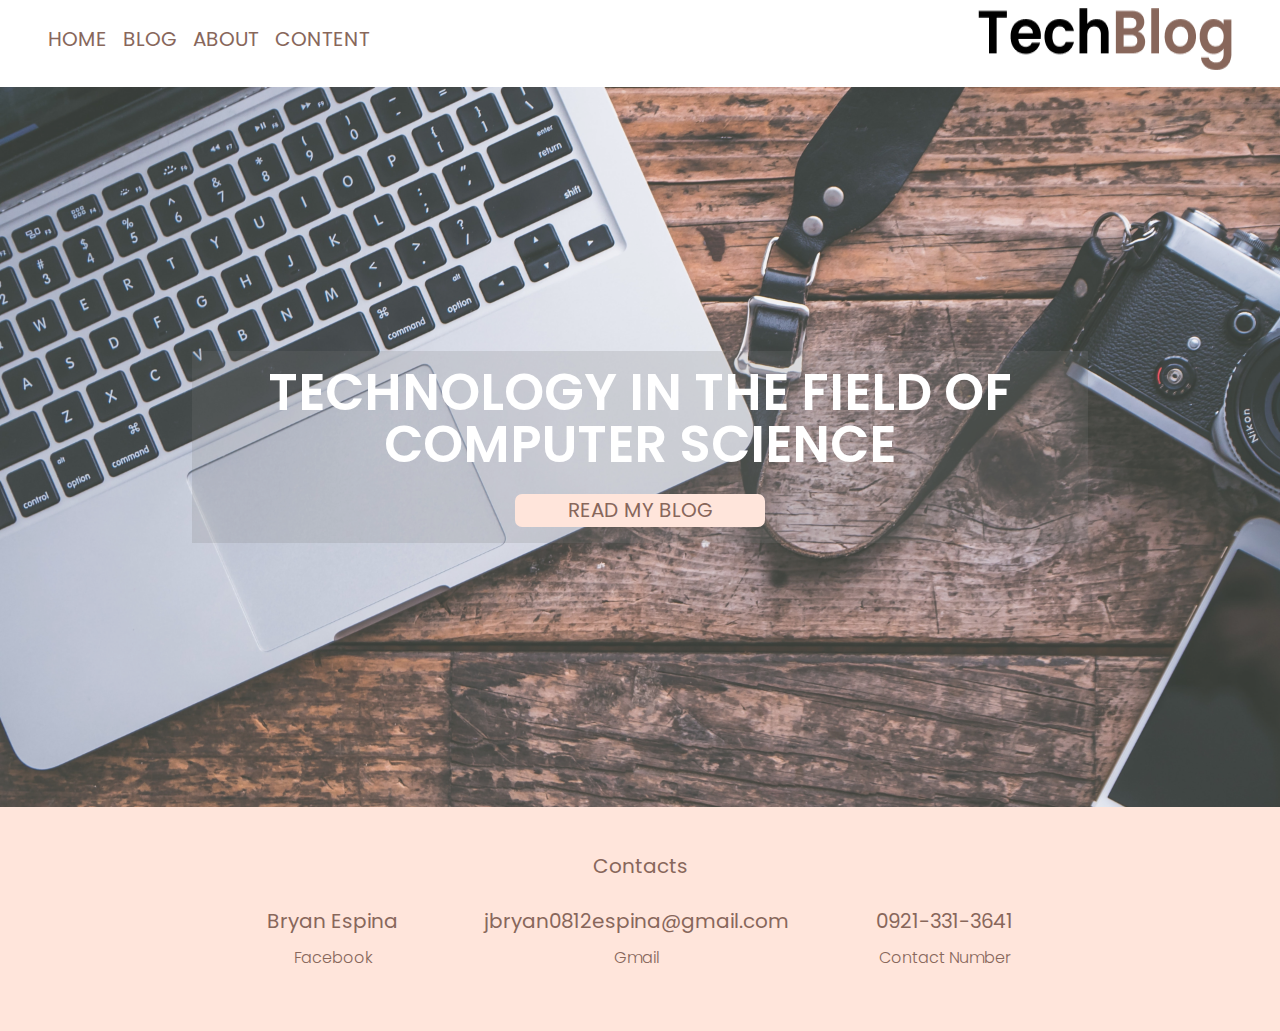
<file: index.html>
<!DOCTYPE html>
<html lang="en">
<head>
    <meta charset="UTF-8">
    <meta name="description" content="Blog">
    <meta name="keywords" content="HTML, CSS, JavaScript">
    <meta name="author" content="Ibrahim Youssef">
    <meta name="viewport" content="width=device-width, initial-scale=1.0">
      
    <!--fonts-->
    <link rel="preconnect" href="https://fonts.googleapis.com">
    <link rel="preconnect" href="https://fonts.gstatic.com" crossorigin>
    <link href="https://fonts.googleapis.com/css2?family=Poppins:wght@400;600;900&display=swap" rel="stylesheet">

    <!---styles------->
    <link rel="stylesheet" href="./css/normalize.css">
    <link rel="stylesheet" href="./css/global_style.css">
    <link rel="stylesheet" href="./css/layout/header.css">
    <link rel="stylesheet" href="./css/layout/footer.css">
    <link rel="stylesheet" href="./css/home.css">
    <title>Home page</title>
</head>
<body>
    <div class="home">
        <header class="main-header flex justify-between">
            <input type="checkbox" name="root-list" />
            <nav>
                <ul>
                    <li>
                        <a href="#">HOME</a>
                    </li>
                    <li>
                        <a href="./blog.html">BLOG</a>
                    </li>
                    <li>
                        <a href="./about.html">ABOUT</a>
                    </li>
                    <li>
                        <a href="./contacts.html">CONTENT</a>
                    </li>
                </ul>
            </nav>

         
            <img src="./images/logo.png" alt="TechBloG">
        </header>

        <section class="home-cover">
            <div class="home-cover__intro">
                <p>
                    Technology in the field
                    of Computer Science
                </p>
                <a href="./blog.html">
                    read my blog
                </a>
            </div>
        </section>

        <footer class="main-footer">
            <h2>Contacts</h2>
            <div class="contacts">
                <article class="contact">
                    <span class="contact__desc">Bryan Espina</span>
                    <h3 class="contact__title">Facebook</h3>
                </article>
    
                <article class="contact">
                    <span class="contact__desc">jbryan0812espina@gmail.com</span>
                    <h3 class="contact__title">Gmail</h3>
                </article>
    
                <article class="contact">
                    <span class="contact__desc">0921-331-3641</span>
                    <h3 class="contact__title">Contact Number</h3>
                </article>
            </div>
        </footer>
    </div>
</body>
</html>
</file>
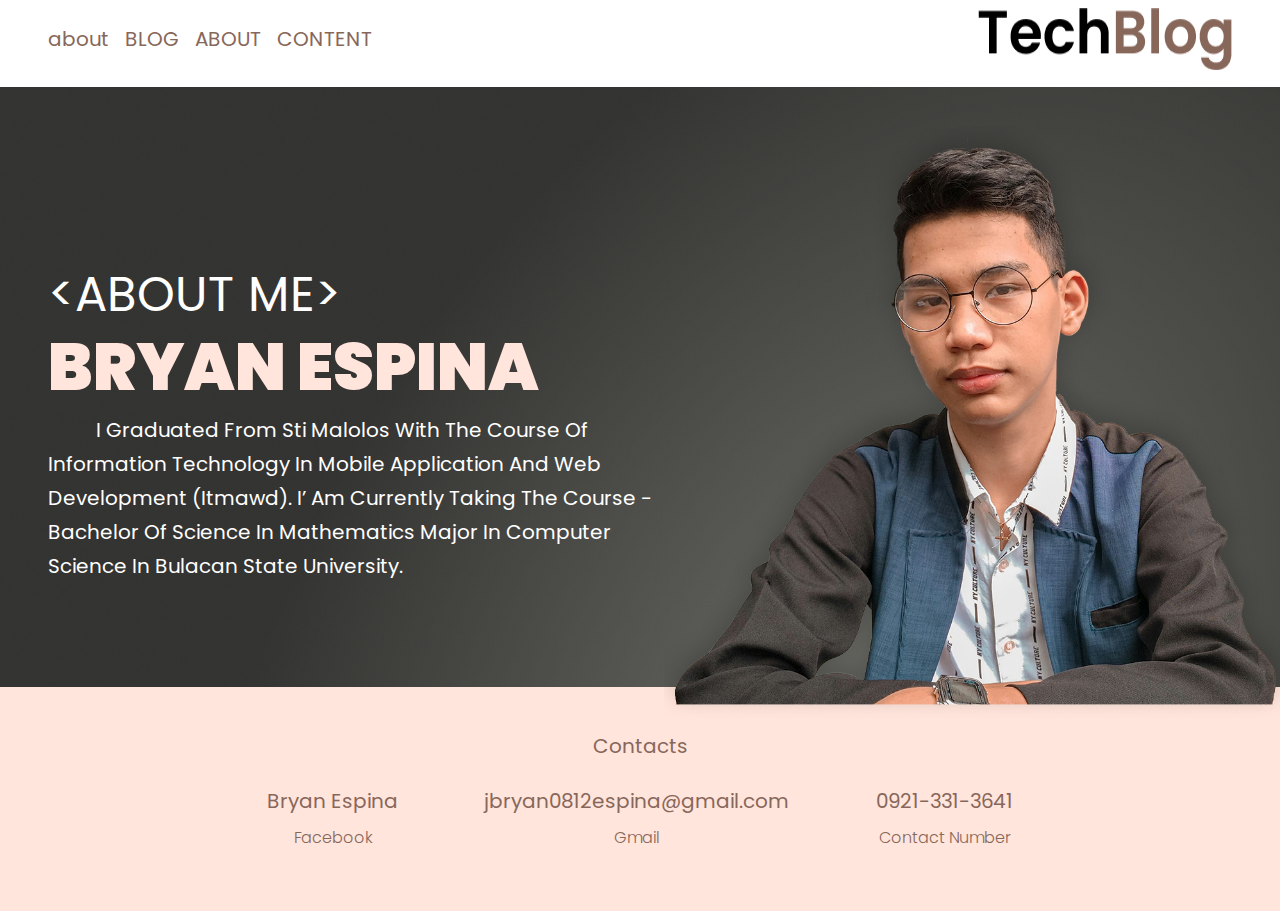
<file: about.html>
<!DOCTYPE html>
<html lang="en">
<head>
    <meta charset="UTF-8">
    <meta name="description" content="Blog">
    <meta name="keywords" content="HTML, CSS, JavaScript">
    <meta name="author" content="Ibrahim Youssef">
    <meta name="viewport" content="width=device-width, initial-scale=1.0">
      
    <!--fonts-->
    <link rel="preconnect" href="https://fonts.googleapis.com">
    <link rel="preconnect" href="https://fonts.gstatic.com" crossorigin>
    <link href="https://fonts.googleapis.com/css2?family=Poppins:wght@400;600;900&display=swap" rel="stylesheet">

    <!---styles------->
    <link rel="stylesheet" href="./css/normalize.css">
    <link rel="stylesheet" href="./css/global_style.css">
    <link rel="stylesheet" href="./css/layout/header.css">
    <link rel="stylesheet" href="./css/layout/footer.css">
    <link rel="stylesheet" href="./css/about.css">
    <title>About</title>
</head>
<body>
    <div class="about">
        <header class="main-header flex justify-between">
            <input type="checkbox" name="root-list" />
            <nav>
                <ul>
                    <li>
                        <a href="./index.html">about</a>
                    </li>
                    <li>
                        <a href="./blog.html">BLOG</a>
                    </li>
                    <li>
                        <a href="#">ABOUT</a>
                    </li>
                    <li>
                        <a href="./contacts.html">CONTENT</a>
                    </li>
                </ul>
            </nav>

         
            <img src="./images/logo.png" alt="TechBloG">
        </header>

        <section class="about-cover">
            <div class="about-cover__intro">
                <h1>
                    &lt;about me&gt;
                </h1>
                <h2>
                    bryan espina
                </h2>
                <p>
                    I graduated from sti malolos with the course of Information technology in mobile application and web development (Itmawd). I’ am currently taking the course - bachelor of science in mathematics major in computer science in bulacan state university.
                </p>
            </div>
            <div class="about-cover__picture">
                <img src="./images/Picture.png" alt="bryan espina">
            </div>
        </section>

        <footer class="main-footer">
            <h2>Contacts</h2>
            <div class="contacts">
                <article class="contact">
                    <span class="contact__desc">Bryan Espina</span>
                    <h3 class="contact__title">Facebook</h3>
                </article>
    
                <article class="contact">
                    <span class="contact__desc">jbryan0812espina@gmail.com</span>
                    <h3 class="contact__title">Gmail</h3>
                </article>
    
                <article class="contact">
                    <span class="contact__desc">0921-331-3641</span>
                    <h3 class="contact__title">Contact Number</h3>
                </article>
            </div>
        </footer>
    </div>
</body>
</html>
</file>
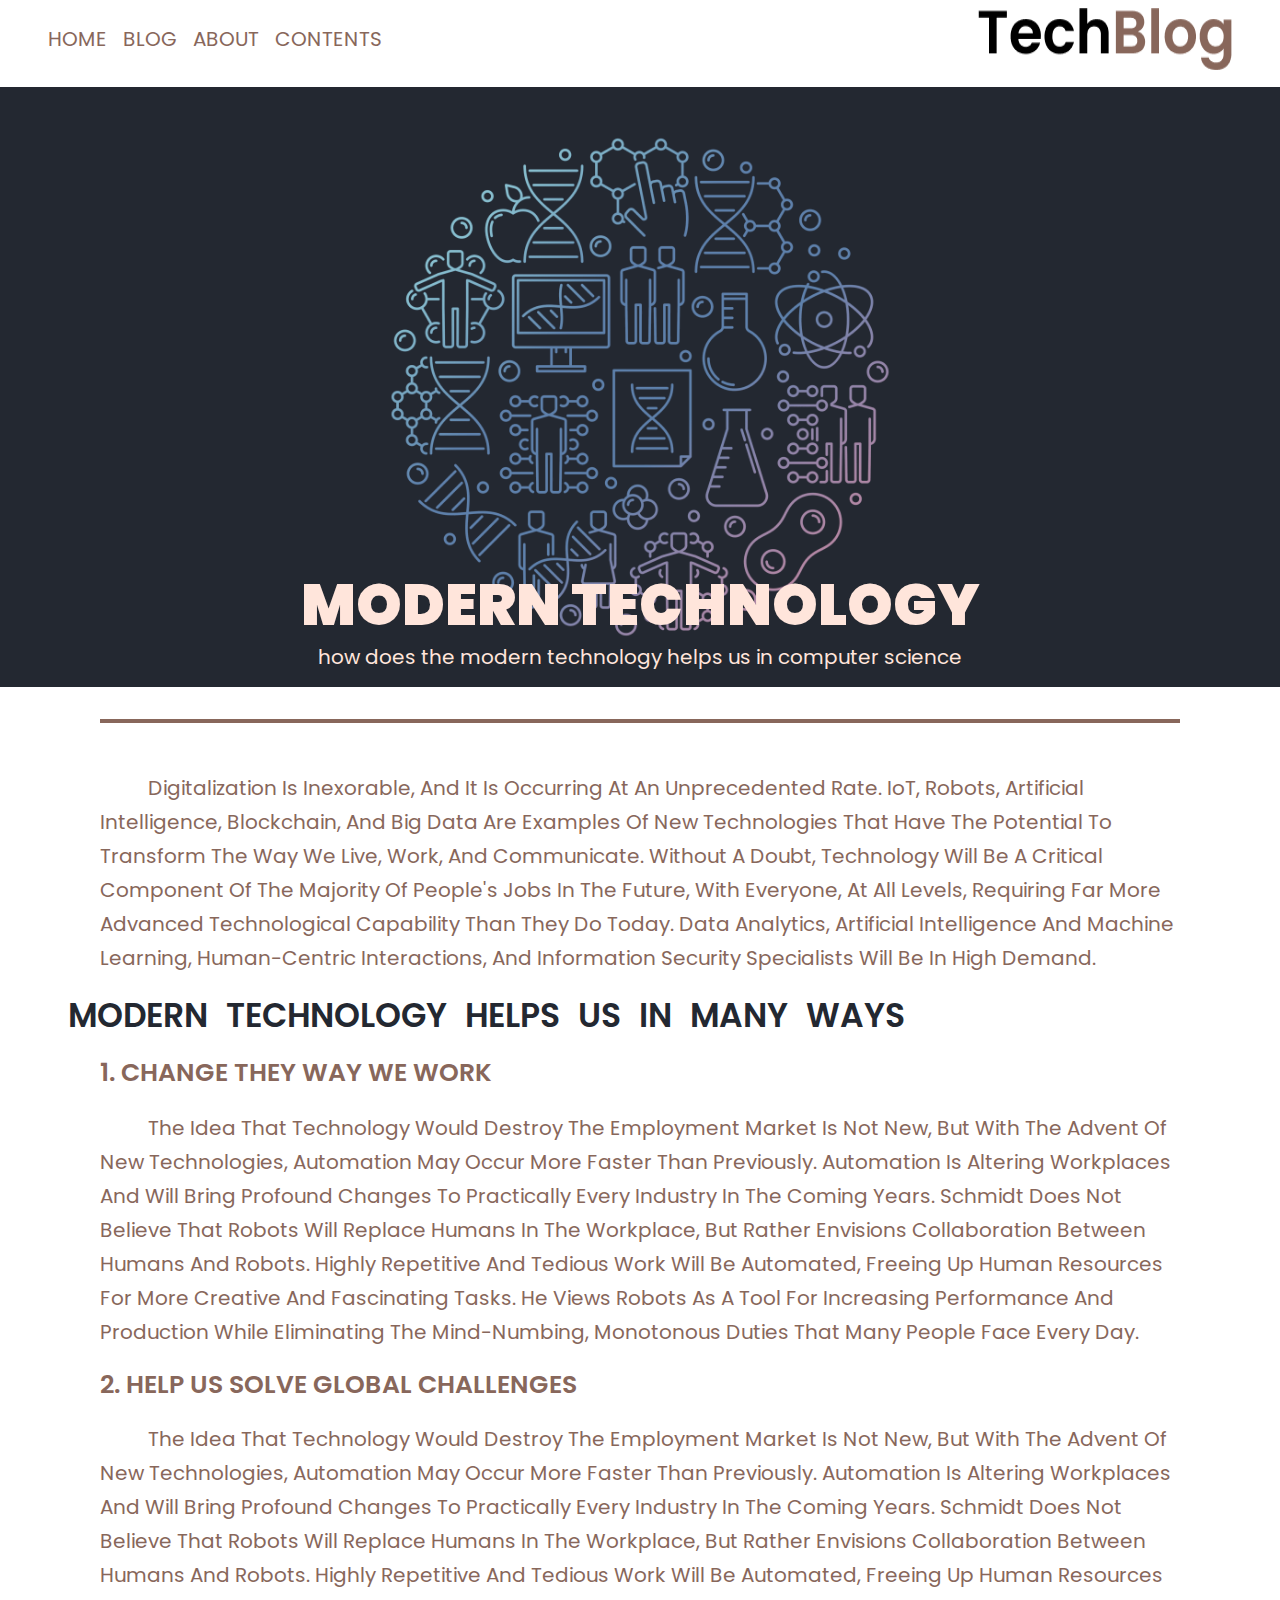
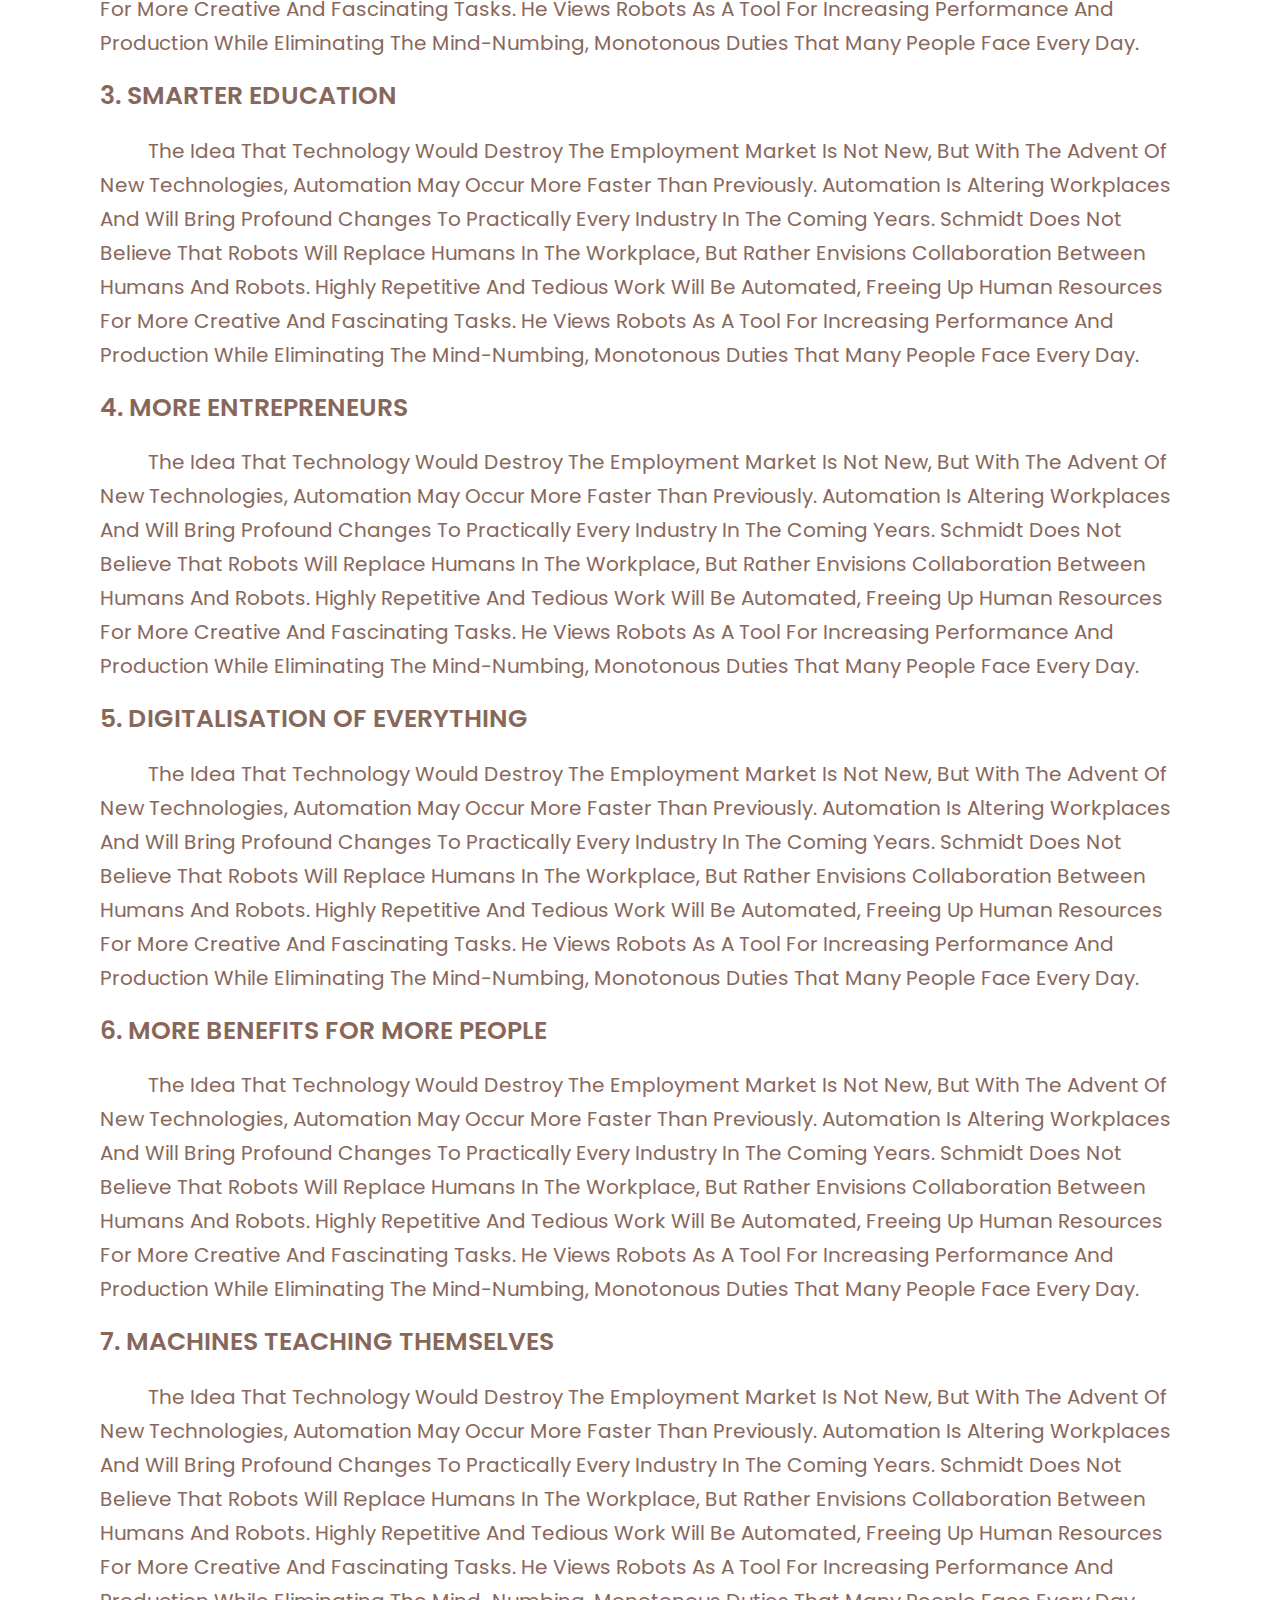
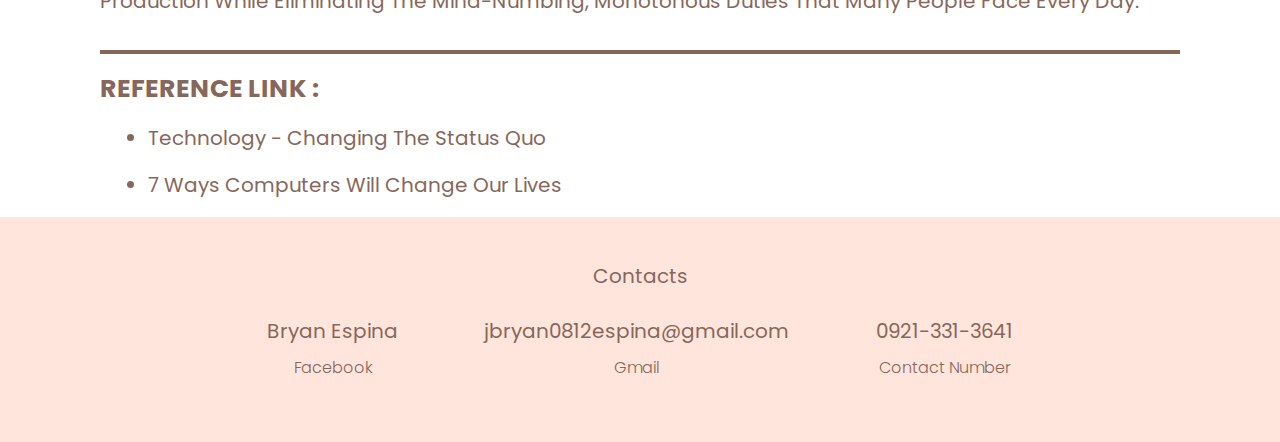
<file: blog.html>
<!DOCTYPE html>
<html lang="en">
<head>
    <meta charset="UTF-8">
    <meta name="description" content="Blog">
    <meta name="keywords" content="HTML, CSS, JavaScript">
    <meta name="author" content="Ibrahim Youssef">
    <meta name="viewport" content="width=device-width, initial-scale=1.0">
      
    <!--fonts-->
    <link rel="preconnect" href="https://fonts.googleapis.com">
    <link rel="preconnect" href="https://fonts.gstatic.com" crossorigin>
    <link href="https://fonts.googleapis.com/css2?family=Poppins:wght@400;600;900&display=swap" rel="stylesheet">

    <!---styles------->
    <link rel="stylesheet" href="./css/normalize.css">
    <link rel="stylesheet" href="./css/global_style.css">
    <link rel="stylesheet" href="./css/layout/header.css">
    <link rel="stylesheet" href="./css/layout/footer.css">
    <link rel="stylesheet" href="./css/blog.css">
    <title>Blog</title>
</head>
<body>
    <div class="blog">
        <header class="main-header flex justify-between">
            <input type="checkbox" name="root-list" />
            <nav>
                <ul>
                    <li>
                        <a href="./index.html">HOME</a>
                    </li>
                    <li>
                        <a href="#">BLOG</a>
                    </li>
                    <li>
                        <a href="./about.html">ABOUT</a>
                    </li>
                    <li>
                        <a href="./contacts.html">CONTENTS</a>
                    </li>
                </ul>
            </nav>

            <img src="./images/logo.png" alt="TechBloG">
        </header>

        <section class="blog-cover">
            <div class="blog-cover__intro">
                <h1>
                    modern technology
                </h1>
                <p>
                    how does the modern technology helps us in computer science
                </p>
            </div>
        </section>

        <main class="main-content">
            <hr class="blog-line">

            <section class="contents">
                <p class="technology__desc teaching__desc--outside">
                    Digitalization is inexorable, and it is occurring at an unprecedented rate. IoT, robots, artificial intelligence, blockchain, and big data are examples of new technologies that have the potential to transform the way we live, work, and communicate. Without a doubt, technology will be a critical component of the majority of people's jobs in the future, with everyone, at all levels, requiring far more advanced technological capability than they do today. Data analytics, artificial intelligence and machine learning, human-centric interactions, and information security specialists will be in high demand.
                </p>

                <div class="technologies">
                    <h1 class="technologies__title">
                        modern technology helps us in many ways 
                    </h1>
                    <article class="technology">
                        <h2 class="technology__title">
                            1. change they way we work
                        </h2>
                        <p class="technology__desc">
                            The idea that technology would destroy the employment market is not new, but with the advent of new technologies, automation may occur more faster than previously. Automation is altering workplaces and will bring profound changes to practically every industry in the coming years. Schmidt does not believe that robots will replace humans in the workplace, but rather envisions collaboration between humans and robots. Highly repetitive and tedious work will be automated, freeing up human resources for more creative and fascinating tasks. He views robots as a tool for increasing performance and production while eliminating the mind-numbing, monotonous duties that many people face every day.
                        </p>
                    </article>

                    <article class="technology">
                        <h2 class="technology__title">
                            2. Help us solve global challenges
                        </h2>
                        <p class="technology__desc">
                            The idea that technology would destroy the employment market is not new, but with the advent of new technologies, automation may occur more faster than previously. Automation is altering workplaces and will bring profound changes to practically every industry in the coming years. Schmidt does not believe that robots will replace humans in the workplace, but rather envisions collaboration between humans and robots. Highly repetitive and tedious work will be automated, freeing up human resources for more creative and fascinating tasks. He views robots as a tool for increasing performance and production while eliminating the mind-numbing, monotonous duties that many people face every day.
                        </p>
                    </article>

                    <article class="technology">
                        <h2 class="technology__title">
                            3. Smarter education
                        </h2>
                        <p class="technology__desc">
                            The idea that technology would destroy the employment market is not new, but with the advent of new technologies, automation may occur more faster than previously. Automation is altering workplaces and will bring profound changes to practically every industry in the coming years. Schmidt does not believe that robots will replace humans in the workplace, but rather envisions collaboration between humans and robots. Highly repetitive and tedious work will be automated, freeing up human resources for more creative and fascinating tasks. He views robots as a tool for increasing performance and production while eliminating the mind-numbing, monotonous duties that many people face every day.
                        </p>
                    </article>

                    <article class="technology">
                        <h2 class="technology__title">
                            4. more entrepreneurs
                        </h2>
                        <p class="technology__desc">
                            The idea that technology would destroy the employment market is not new, but with the advent of new technologies, automation may occur more faster than previously. Automation is altering workplaces and will bring profound changes to practically every industry in the coming years. Schmidt does not believe that robots will replace humans in the workplace, but rather envisions collaboration between humans and robots. Highly repetitive and tedious work will be automated, freeing up human resources for more creative and fascinating tasks. He views robots as a tool for increasing performance and production while eliminating the mind-numbing, monotonous duties that many people face every day.
                        </p>
                    </article>

                    <article class="technology">
                        <h2 class="technology__title">
                            5. Digitalisation of everything
                        </h2>
                        <p class="technology__desc">
                            The idea that technology would destroy the employment market is not new, but with the advent of new technologies, automation may occur more faster than previously. Automation is altering workplaces and will bring profound changes to practically every industry in the coming years. Schmidt does not believe that robots will replace humans in the workplace, but rather envisions collaboration between humans and robots. Highly repetitive and tedious work will be automated, freeing up human resources for more creative and fascinating tasks. He views robots as a tool for increasing performance and production while eliminating the mind-numbing, monotonous duties that many people face every day.
                        </p>
                    </article>

                    <article class="technology">
                        <h2 class="technology__title">
                            6. More benefits for more people
                        </h2>
                        <p class="technology__desc">
                            The idea that technology would destroy the employment market is not new, but with the advent of new technologies, automation may occur more faster than previously. Automation is altering workplaces and will bring profound changes to practically every industry in the coming years. Schmidt does not believe that robots will replace humans in the workplace, but rather envisions collaboration between humans and robots. Highly repetitive and tedious work will be automated, freeing up human resources for more creative and fascinating tasks. He views robots as a tool for increasing performance and production while eliminating the mind-numbing, monotonous duties that many people face every day.
                        </p>
                    </article>

                    <article class="technology">
                        <h2 class="technology__title">
                            7. machines teaching themselves
                        </h2>
                        <p class="technology__desc">
                            The idea that technology would destroy the employment market is not new, but with the advent of new technologies, automation may occur more faster than previously. Automation is altering workplaces and will bring profound changes to practically every industry in the coming years. Schmidt does not believe that robots will replace humans in the workplace, but rather envisions collaboration between humans and robots. Highly repetitive and tedious work will be automated, freeing up human resources for more creative and fascinating tasks. He views robots as a tool for increasing performance and production while eliminating the mind-numbing, monotonous duties that many people face every day.
                        </p>
                    </article>

                </div>
                <hr class="blog-line">
            </section>

            <section class="references">
                <h2 class="references__title">
                    reference link : 
                </h2>
                <ul class="references__list">
                    <li>
                        Technology - Changing the Status Quo
                    </li>
                    <li>
                        7 Ways Computers will Change our Lives
                    </li>
                </ul>
            </section>

        </main>


        <footer class="main-footer">
            <h2>Contacts</h2>
            <div class="contacts">
                <article class="contact">
                    <span class="contact__desc">Bryan Espina</span>
                    <h3 class="contact__title">Facebook</h3>
                </article>
    
                <article class="contact">
                    <span class="contact__desc">jbryan0812espina@gmail.com</span>
                    <h3 class="contact__title">Gmail</h3>
                </article>
    
                <article class="contact">
                    <span class="contact__desc">0921-331-3641</span>
                    <h3 class="contact__title">Contact Number</h3>
                </article>
            </div>
        </footer>
    </div>
</body>
</html>
</file>
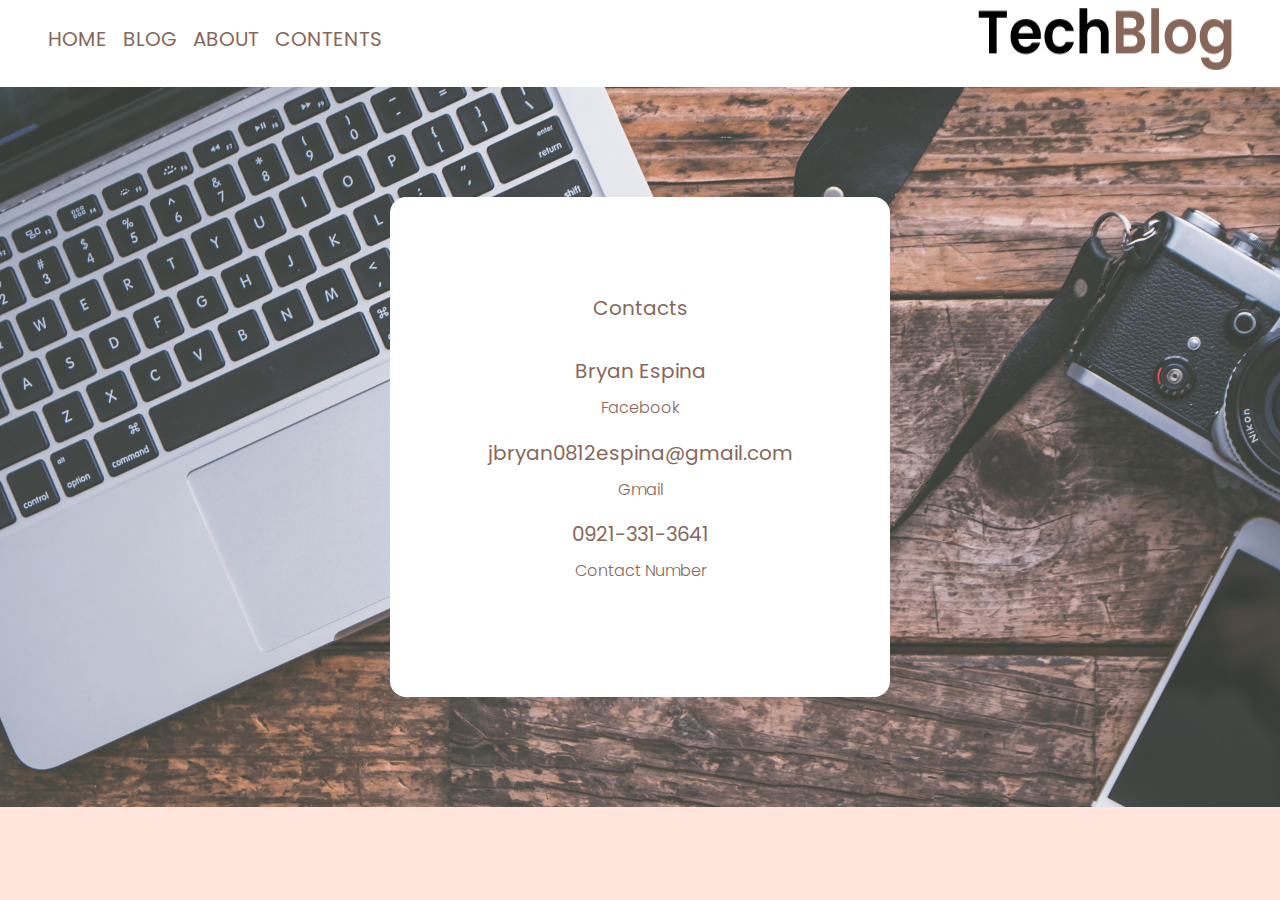
<file: contacts.html>
<!DOCTYPE html>
<html lang="en">
<head>
    <meta charset="UTF-8">
    <meta name="description" content="Blog">
    <meta name="keywords" content="HTML, CSS, JavaScript">
    <meta name="author" content="Ibrahim Youssef">
    <meta name="viewport" content="width=device-width, initial-scale=1.0">
      
    <!--fonts-->
    <link rel="preconnect" href="https://fonts.googleapis.com">
    <link rel="preconnect" href="https://fonts.gstatic.com" crossorigin>
    <link href="https://fonts.googleapis.com/css2?family=Poppins:wght@400;600;900&display=swap" rel="stylesheet">

    <!---styles------->
    <link rel="stylesheet" href="./css/normalize.css">
    <link rel="stylesheet" href="./css/global_style.css">
    <link rel="stylesheet" href="./css/layout/header.css">
    <link rel="stylesheet" href="./css/contacts.css">
    <title>Content</title>
</head>
<body>
    <div class="contacts-page">
        <header class="main-header flex justify-between">
            <input type="checkbox" name="root-list" />
            <nav>
                <ul>
                    <li>
                        <a href="./index.html">HOME</a>
                    </li>
                    <li>
                        <a href="./blog.html">BLOG</a>
                    </li>
                    <li>
                        <a href="./about.html">ABOUT</a>
                    </li>
                    <li>
                        <a href="#">CONTENTS</a>
                    </li>
                </ul>
            </nav>

         
            <img src="./images/logo.png" alt="TechBloG">
        </header>

        <section class="contact-cover">
            <div class="contacts__wrpper">
                <div class="contacts">
                    <h2>Contacts</h2>
                    <article class="contact">
                        <span class="contact__desc">Bryan Espina</span>
                        <h3 class="contact__title">Facebook</h3>
                    </article>
        
                    <article class="contact">
                        <span class="contact__desc">jbryan0812espina@gmail.com</span>
                        <h3 class="contact__title">Gmail</h3>
                    </article>
        
                    <article class="contact">
                        <span class="contact__desc">0921-331-3641</span>
                        <h3 class="contact__title">Contact Number</h3>
                    </article>
                </div>
            </div>
        </section>
    </div>
</body>
</html>
</file>
<file: css/global_style.css>
:root{
    --clr-primary:#88675B;
    --clr-secondary:#FFE5DB;
    --clr-light:#FFF;
    --clr-dark:#232831;

    --fw-semi:600;
    --fs-primary:1.25rem;
}

*{
    box-sizing: border-box;
    -webkit-box-sizing: border-box;
    -moz-box-sizing: border-box;
    -o-box-sizing: border-box;
}

body{
    font-family: 'Poppins', sans-serif;
    font-size:var(--fs-primary);

}

/****** reset elements  ********/

a{
    text-decoration: none;
    color: inherit;
}

ul{
    list-style: none;
    padding-inline-start:0;
}

/*********** framework *********/

.flex{
    display: flex;
}

.justify-between{
    justify-content: space-between;
}

.gap-1-2{
    gap: .5rem;
}

/******** styles ******/
</file>
<file: css/layout/header.css>
.main-header{
    position: relative;
    padding: 0.5rem 3rem 1rem;
    color: var(--clr-primary);
}

.main-header ul{
    display: flex;
    justify-content: space-between;
    gap: 1rem;
}

.main-header li{
    transition: margin .3s linear;
}
.main-header li:hover{
    margin-left: 10px;
}


.main-header img{
    max-width: 225px;
}

.main-header input{
    position: relative;
    appearance: none;
}

.main-header input:after{
    content:url(../../images/menu-icon.png);
    position: absolute;
    top: 0;
    left:-40px;
    width: 50px;
    height: 50px;
    background: var(--clr-primary);

    display: flex;
    justify-content: center;
    align-items: center;
    cursor: pointer;

}

.main-header:has(input:checked) ul{
    transform:scale3d(1,1,1)
} 


/************** media *************/

@media (max-width:766px){
    .main-header ul{
        flex-direction: column;
        position: absolute;
        top: 50px;
        left: 0;
        width: 100%;
        gap: 2rem;
        padding: 1rem;
        background: var(--clr-primary);
        color: var(--clr-light);
        font-weight:var(--fw-semi);
        justify-content: space-around;
        align-items: center;
        overflow: hidden;
        transition: transform .3s ease-in-out;

        transform-origin: top center;
        transform: scale3d(1,0,1);
        z-index: 2;
    }
}


@media (min-width:767px){
    .main-header img{
        max-width:259px;
    }

    .main-header input{
        display: none;
    }

}
</file>
<file: css/layout/footer.css>
.main-footer{
    padding: 3rem 1rem;
    text-align: center;
    color:var(--clr-primary);
    background: var(--clr-secondary);
}

.main-footer h2{
    margin: 0 auto 2rem;
    font-size: var(--fs-primary);
    font-weight: 400;
}

.main-footer .contacts{
    max-width: 800px;
    margin: auto;
    display: flex;
    flex-wrap: wrap;
    justify-content:space-around;
    gap: 2rem;
}

.contact__title{
    font-size:1rem;
    font-weight:300;
}
</file>
<file: css/home.css>
/********** cover ***********/

.home-cover{
    height: calc(100vh - 180px);
    max-height: 800px;
    min-height: 300px;

    background-image: url(../images/home-cover.png);
    background-size: cover;
    background-position: top center;

    display: flex;
    justify-content: center;
    align-items: center;
}

.home-cover__intro{
    width: 90%;
    padding: 1rem;
    text-align: center;
    background: rgba(125, 125, 125, .2);
}

.home-cover__intro p{
    font-size:calc(1rem + 1.5vw);
    font-weight:var(--fw-semi);
    color:var(--clr-light);
    line-height: 1.3;
    padding: 0;
    margin: 0 auto 1.5rem;
    text-transform: uppercase;
    
}

.home-cover__intro a{
    display: inline-block;
    min-width: 250px;
    padding: 5px;
    text-align: center;
    background:var(--clr-secondary);
    color: var(--clr-primary);
    border: none;
    outline: none;
    border-radius: 7px;
    cursor: pointer;
    text-transform: uppercase;
}



/*********** media ************/

@media (min-width:767px){
    .home-cover__intro{
        width: 70%;
        min-width: 600px;
    }
    .home-cover__intro p{
        font-size:calc(2rem + 1.5vw);
        line-height: 1;
    }
}
</file>
<file: css/about.css>
.about-cover{
    min-height: 400px;

    background-image: url(../images/about-cover.png);
    background-size: cover;
    background-position: top center;

    display: flex;
    flex-direction: column-reverse;
    justify-content: center;
    align-items: center;
}


.about-cover__intro{
    padding: 3rem 0 1rem 3rem;
    flex: 1;
}

.about-cover__intro h1{
    margin: 4rem 0 .5rem;
    font-size:2rem;
    font-weight: 400;
    color: var(--clr-light);
    text-transform: uppercase;
}

.about-cover__intro h2{
    margin: 0 0 .5rem;
    font-size:calc(2rem + 2vw);
    font-weight: 900;
    color: var(--clr-secondary);
    text-transform: uppercase;
}

.about-cover__intro p{
    margin-top: 0;
    line-height: 1.7;
    color: var(--clr-light);
    text-transform: capitalize;
}

.about-cover__intro p::first-letter{
    margin-left:3rem;
}

/* picture */

.about-cover__picture {
    flex: 1;
    margin-bottom: -5rem;
}

.about-cover__picture img{
    width:100%
}


@media (min-width:767px){
    .about-cover{
        min-height:500px;
    }

    .about-cover__intro h1{
        font-size:3rem;
    }
    .about-cover__intro h2{
        font-size: calc(2.5rem + 2vw);
    }
    
}

@media (min-width:900px){
    .about-cover{
        min-height:600px;
        flex-direction: row;
    }
}
</file>
<file: css/blog.css>
/********** cover ***********/

.blog-cover{
   /* height: calc(100vh - 180px);*/
    max-height: 800px;
    min-height: 350px;

    background-image: url(../images/blog-cover.png);
    background-size: cover;
    background-position: top center;

    display: flex;
    justify-content: center;
    align-items: flex-end;
}

.blog-cover__intro{
    padding: 1rem;
    text-align: center;
    color: var(--clr-secondary);
}

.blog-cover__intro h1{
    font-size:calc(1rem + 2vw);
    font-weight:900;
    padding: 0;
    margin: 0 auto .5rem;
    text-transform: uppercase;
    
}

.blog-cover__intro p{
    width: 90%; 
    padding: 0;
    margin: 0 auto;
    line-height:1.4;
}

/************** main *************/

.main-content{
    width: calc(100% - 40px);
    margin: auto;
    color: var(--clr-primary);
}

.blog-line{
    border: none;
    height: 4px;
    margin: 2rem auto 1rem;
    width: 100%;
    background: var(--clr-primary);
}

.blog-line:first-child{
    margin-bottom: 3rem;
}

.technologies__title{
    margin-left: -10px;
   font-size:calc(1.2rem + 1vh); 
   font-weight:600;
   text-transform: uppercase;
   color: #232831;
}


.technology__title{
    font-size: 1.57rem;
    font-weight:600;
    margin-top: 1rem;
    color: var(--clr-primary);
    text-transform: uppercase;
    line-height: 1.3;
}

.technology__desc{
    line-height: 1.7;
    color: var(--clr-primary);
    text-transform: capitalize;
}

.technology__desc::first-letter{
    margin-left:3rem;
}

/** refs **/

.references__title{
    font-size: 1.57rem;
    text-transform: uppercase;
}

.references__list{
    padding-left:3rem;
    list-style: disc;
}

.references__list li{
    margin-top: 1.5rem;
    text-transform: capitalize;
}

/*********** media ************/

@media (min-width:767px){
    .blog-cover__intro{
        width: 70%;
        min-width: 600px;
    }
    .blog-cover__intro h1{
        font-size:calc(2rem + 2vw);
        line-height: 1;
    }

    .main-content{
        width: calc(100% - 200px);
    }

    .technologies__title{
        font-size:calc(1.5rem + 1vh); 
        margin-left: -2rem;
        word-spacing: 10px;
    }
}

@media (min-width:1200px){
    .blog-cover{
        min-height: 600px;
    }
}
</file>
<file: css/contacts.css>
.contacts-page{
    background: var(--clr-secondary);
    padding-bottom: 3rem;
    min-height: 100vh;
}
.contacts-page .main-header{
    background: var(--clr-light);
}
.contact-cover{
    height: calc(100vh - 180px);
    max-height: 800px;
    min-height: 300px;

    background-image: url(../images/home-cover.png);
    background-size: cover;
    background-position: top center;

    display: flex;
    justify-content: center;
    align-items: center;
}

.contacts__wrpper{
    width: 325px;
    aspect-ratio:1 / 1;
    -webkit-aspect-ratio:1 / 1;
    -moz-aspect-ratio:1 / 1;
    -o-aspect-ratio:1 / 1;
    padding:1rem;
    border-radius:1rem;
    text-align: center;
    color:var(--clr-primary);
    background: var(--clr-light);

    display: flex;
    flex-direction: column;
    justify-content:center;
}

.contacts__wrpper h2{
    margin: 0 auto 2rem;
    font-size: var(--fs-primary);
    font-weight: 400;
}

.contacts__wrpper .contacts{
    margin: auto;
    display: flex;
    flex-direction: column;
    justify-content:center;
    gap: .5rem;
}

.contact__title{
    font-size:1rem;
    font-weight:300;
}

/********** media ****/

@media (min-width:767px){
    .contacts-page{
        padding-bottom: 5rem;
    }
    .contact-cover{
        min-height: 600px;
    }

    .contacts__wrpper{
        width: 500px;
    }
}
</file>
